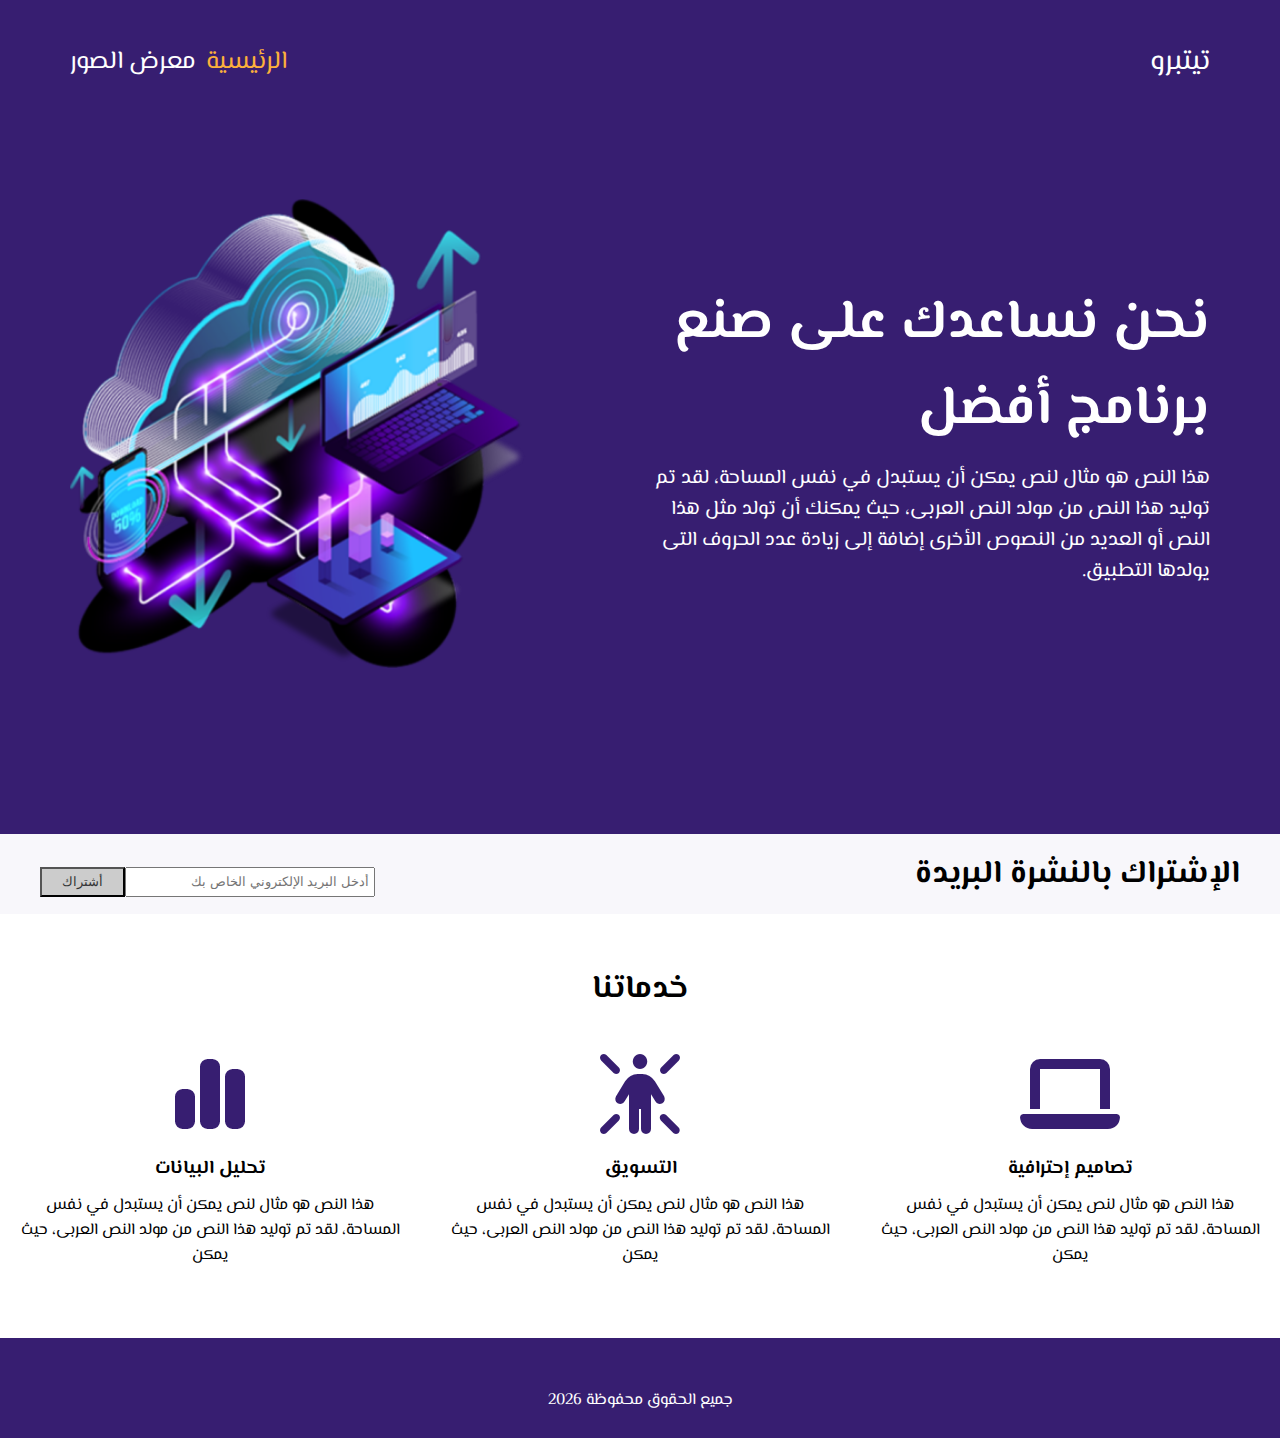
<file: index.html>
<!DOCTYPE html>
<html lang="ar" dir="rtl">
     <head>
          <meta charset="UTF-8">
          <meta name="viewport" content="width=device-width, initial-scale=1.0">
          <meta name="description" content="الموقع الشخصي لمحمد أحمد">
          <meta name="author" content="محمد أحمد">
          <title>الصفحة الرئيسية</title>
          <link rel="stylesheet" href="css/style.css">
          <link rel="stylesheet" href="https://cdnjs.cloudflare.com/ajax/libs/font-awesome/6.5.1/css/all.min.css">
     </head>
     <body>
          <section class="top">
               <div class="container">
               <header>
                    <div class="right-top">
                         <a href="index.html">تيتبرو</a>
                    </div>
                    <div class="left-top">
                         <ul>
                              <li><a href="index.html" class="active none">الرئيسية</a></li>
                              <li><a href="gallery.html" class="">معرض الصور</a></li>
                         </ul>
                    </div>
               </header>
               <div class="middle">
                    <div>
                         <h1>نحن نساعدك على صنع برنامج أفضل</h1>
                    </div>
                    <div>
                         <p>هذا النص هو مثال لنص يمكن أن يستبدل في نفس المساحة، لقد تم توليد هذا النص من مولد النص العربى، حيث يمكنك أن تولد مثل هذا النص أو العديد من النصوص الأخرى إضافة إلى زيادة عدد الحروف التى يولدها التطبيق.</p>
                    </div>
               </div>
               </div>
          </section>
          <section id="newsletter">
               <h1 style="flex-grow: 8;">الإشتراك بالنشرة البريدة</h1>
               <form action="">
                    <input type="email" placeholder="أدخل البريد الإلكتروني الخاص بك" style="flex-grow: 5;">
                    <button type="submit" class="button" style="flex-grow: 5;">أشتراك</button>
               </form>
          </section>
          <section>
               <main>
                    <div>
                         <h1>خدماتنا</h1>
                         <div class="grid">
                                   <div class="box">
                                        <i class="fa fa-laptop fa-5x" style="color: #371e71;"></i>
                                        <h3>تصاميم إحترافية</h3>
                                        <p>هذا النص هو مثال لنص يمكن أن يستبدل في نفس المساحة، لقد تم توليد هذا النص من مولد النص العربى، حيث يمكن</p>
                                   </div>
                                   <div class="box">
                                        <i class="fa-solid fa-person-rays fa-5x" style="color: #371e71;"></i>  
                                        <h3>التسويق</h3>
                                        <p>هذا النص هو مثال لنص يمكن أن يستبدل في نفس المساحة، لقد تم توليد هذا النص من مولد النص العربى، حيث يمكن</p>
                                   </div>
                                   <div class="box">
                                        <i class="fa-solid fa-chart-simple fa-5x" style="color: #371e71;"></i>
                                        <h3>تحليل البيانات</h3>
                                        <p>هذا النص هو مثال لنص يمكن أن يستبدل في نفس المساحة، لقد تم توليد هذا النص من مولد النص العربى، حيث يمكن</p>
                                   </div>
                         </div>
                    </div>
               </main>
          </section>
          <footer class="footer">
               <div class="container">
                    <div class="copyright">
                         جميع الحقوق محفوظة
                         <span id="copyright"></span>
                    </div>
          </footer>
          <script src="https://ajax.googleapis.com/ajax/libs/jquery/3.7.1/jquery.min.js"></script>
          <script src="./js/main.js"></script>
     </body>
</html>
</file>
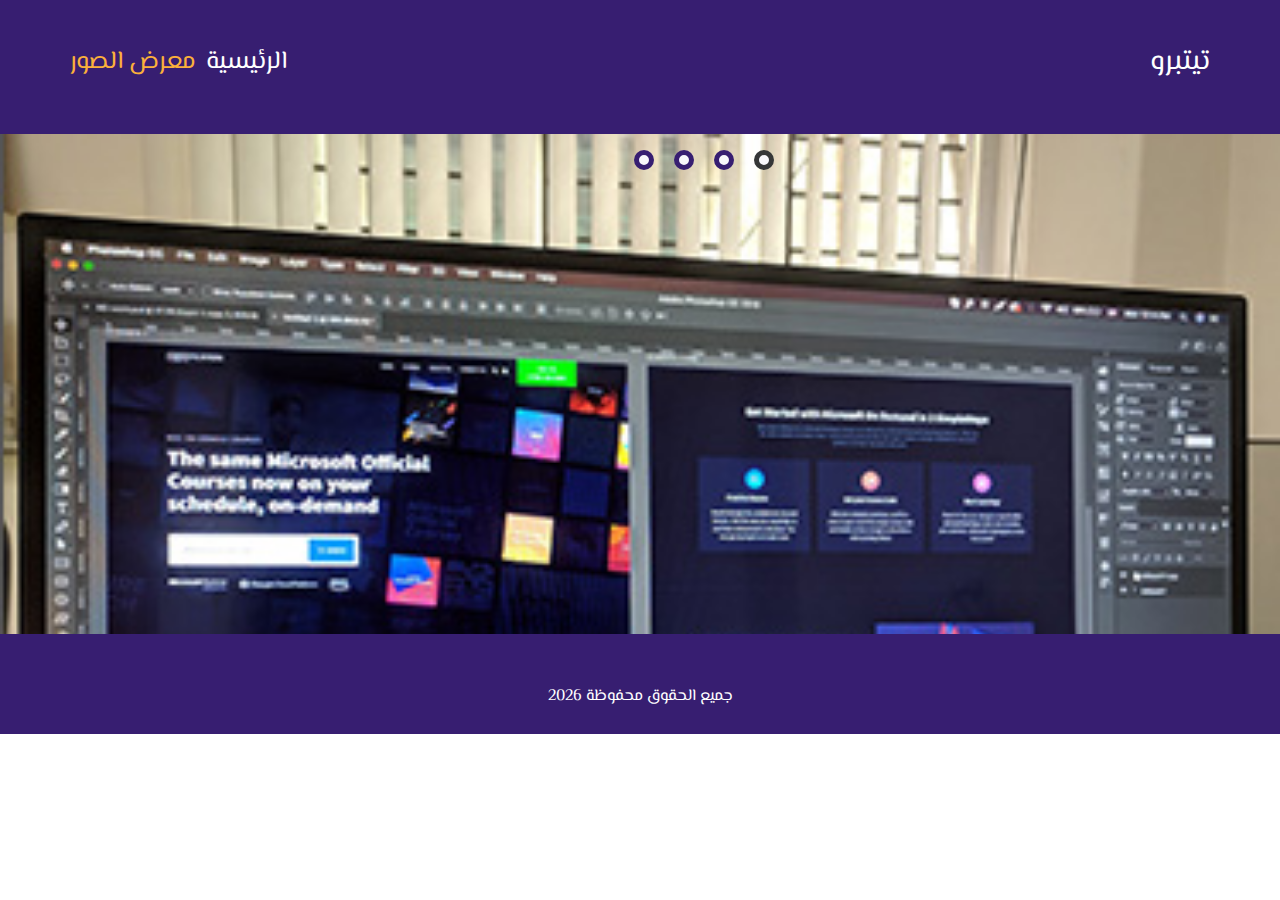
<file: gallery.html>
<!DOCTYPE html>
<html lang="ar" dir="rtl">
     <head>
          <meta charset="UTF-8">
          <meta name="viewport" content="width=device-width, initial-scale=1.0">
          <meta name="description" content="الموقع الشخصي لمحمد أحمد">
          <meta name="author" content="محمد أحمد">
          <title>معرض الصور</title>
          <link rel="stylesheet" href="css/style.css">
          <link rel="stylesheet" href="https://cdnjs.cloudflare.com/ajax/libs/font-awesome/6.5.1/css/all.min.css">
     </head>
     <body>
          <section class="top">
               <div class="container">
               <header>
                    <div class="right-top">
                         <a href="index.html">تيتبرو</a>
                    </div>
                    <div class="left-top">
                         <ul>
                              <li><a href="index.html" class="">الرئيسية</a></li>
                              <li><a href="gallery.html" class="active none">معرض الصور</a></li>
                         </ul>
                    </div>
               </header>
               </div>
          </section>
          <section id="slider">
               <div id="wrapper">
                    <div class="content">
                         <img src="./img/p-2.jpg">
                    </div>
                    <div class="content">
                         <img src="./img/p-3.jpg">
                    </div>
                    <div class="content">
                         <img src="./img/p-4.jpg">
                    </div>
                    <div class="content">
                         <img src="./img/p-5.jpg">
                    </div>
               </div>
               <div id="navLinks">
                    <ul>
                         <li class="itemLinks" data-pos="0"></li>
                         <li class="itemLinks" data-pos="1"></li>
                         <li class="itemLinks" data-pos="2"></li>
                         <li class="itemLinks" data-pos="3"></li>
                    </ul>
               </div>
          </section>
          <footer class="footer">
               <div class="container">
                    <div class="copyright">
                         جميع الحقوق محفوظة
                         <span id="copyright"></span>
                    </div>
          </footer>
          <script src="https://ajax.googleapis.com/ajax/libs/jquery/3.7.1/jquery.min.js"></script>
          <script src="./js/main.js"></script>
     </body>
</html>
</file>
<file: css/style.css>
@import url('https://fonts.googleapis.com/css2?family=El+Messiri:wght@400;500;600;700&display=swap');
*{
     box-sizing: border-box;
     margin: 0;
     padding: 0;
}
body {
     font-family: 'El Messiri', sans-serif;
}
.top {
     background-color: #371e71;
     padding-bottom: 50px;
}
.container {
     max-width: 1200px;
     padding-inline: 30px;
     margin: auto;
}
header {
     display: flex;
     justify-content: space-between;
     align-items: center;
     padding-top: 40px;
}
header .right-top a {
     text-decoration: none;
     color: white;
     font-size: 28px;
}
header .left-top ul {
     list-style: none;
     display: flex;
     gap: 10px;
     font-size: 25px;
}
header .left-top ul a {
     text-decoration: none;
     color: white;
}
header .left-top .active {
     color: #fbb03b;
}
.middle {
     background-image: url(../img/slider-img2.png);
     background-repeat: no-repeat;
     background-position: left;
     min-height: 700px;
     background-size: 40%;
     display: flex;
     flex-direction: column;
     justify-content: center;
}
.middle h1 {
     color: white;
     font-size: 55px;
     width:50%;
     padding-bottom: 10px;
}
.middle p {
     color: white;
     font-size: 20px;
     width: 50%;
}
/* Start newsletter */
#newsletter {
     padding: 15px 40px;
     background: #f8f7fb;
     display: flex;
     flex-flow: row wrap;
     justify-content: center;
     align-items: center;
     align-content: center;
}
#newsletter h1 {
     float: right;
}
#newsletter form {
     float: left;
     margin-top: 15px;
     display: flex;
     flex-flow: row wrap;
     justify-content: center;
     align-items: center;
     align-content: center;
}

#newsletter input[type="email"]{
     padding: 4px;
     height: 30px;
     width: 250px;
}

.button {
     height: 30px;
     background: #cccccc;
     padding-inline: 20px;
     color: #353637;
}
main {
     padding-block: 50px;

}
main h1 {
     text-align: center;
     padding-bottom: 20px;
}
.grid {
     display: grid;
     grid-template-columns: repeat(auto-fill, minmax(400px, 1fr));
     gap: 10px;
}
.grid .box {
     padding: 20px;
     text-align: center;
}
.grid .box i {
     padding-bottom: 20px;
}
.grid .box p {
     width: fit-content;
     padding-top: 10px;
}
footer {
     height: 100px;
     padding-block: 50px;
     background-color: #371e71;
     color: white;
     text-align: center;
}
@media (width < 1191px) {
     .middle h1 {
          font-size: 50px;
     }
     .middle p {
          font-size: 17px;
     }
}
@media (width < 1020px) {
     .middle {
          background-image: none;
          display: flex;
          align-items: center;
          justify-content: center;
          text-align: center;
     }
     .middle h1 {
          font-size: 55px;
          width: 100%;
     }
     .middle p {
          font-size: 20px;
          width: 100%;
     }
}
@media (width < 818px) {
     #newsletter form {
          flex-direction: column;
          justify-content: center;
          align-items: center;
          align-content: center;
     }
     .button {
          width: 100%;
     }
     #newsletter h1 {
          text-align: center;
     }
}
@media (width < 490px) {
     .middle {
          min-height: 400px;
     }
     .middle h1 {
          font-size: 40px;
          
     }
     .middle p {
          font-size: 15px;
        
     }
     .grid {
          grid-template-columns: repeat(auto-fill, minmax(300px, 1fr));
          gap: 10px;
     }
}
@media (width < 377px) {
     .none {
          display: none;
     }
     .middle {
          min-height: 300px;
     }
     .middle h1 {
          font-size: 25px;
          
     }
     .middle p {
          font-size: 10px;
     }
     #newsletter input[type="email"]{
          width: fit-content;
     }
}
@media (width < 300px) {
     .grid {
          grid-template-columns: repeat(auto-fill, minmax(200px, 1fr));
     }
}
/*
page glery 
*/
#slider {
     position: relative;
     margin: auto;
     height: 500px;
     overflow: hidden;
     background-color: #371e71;
}

#wrapper {
     width: 400%;
     height: 100%;
     transition: transform 0.5s ease-in-out;
}

#wrapper .content {
     float: right;
     width: 25%;
     height: 100%;
}

#wrapper .content img {
     width: 100%;
}

#navLinks {
     text-align: center;
     position: absolute;
     top: 0;
     right: -10%;
     left: 0;
}

#navLinks ul {
     margin: 0px;
     padding: 0px;
     display: inline-block;
     margin-top: 6px;
}

#navLinks ul li {
     float: right;
     text-align: center;
     margin: 10px;
     padding: 5px;
     cursor: pointer;
     background-color: #f8f7fb;
     list-style: none;
     border: 5px solid #371e71;
     border-radius: 50%;
}

#navLinks ul li:hover {
     border-color: #353637;
}

#navLinks ul li.active {
     border-color: #353637;
}

#navLinks ul li.active:hover {
     border-color: #fbb03b;
}
</file>
